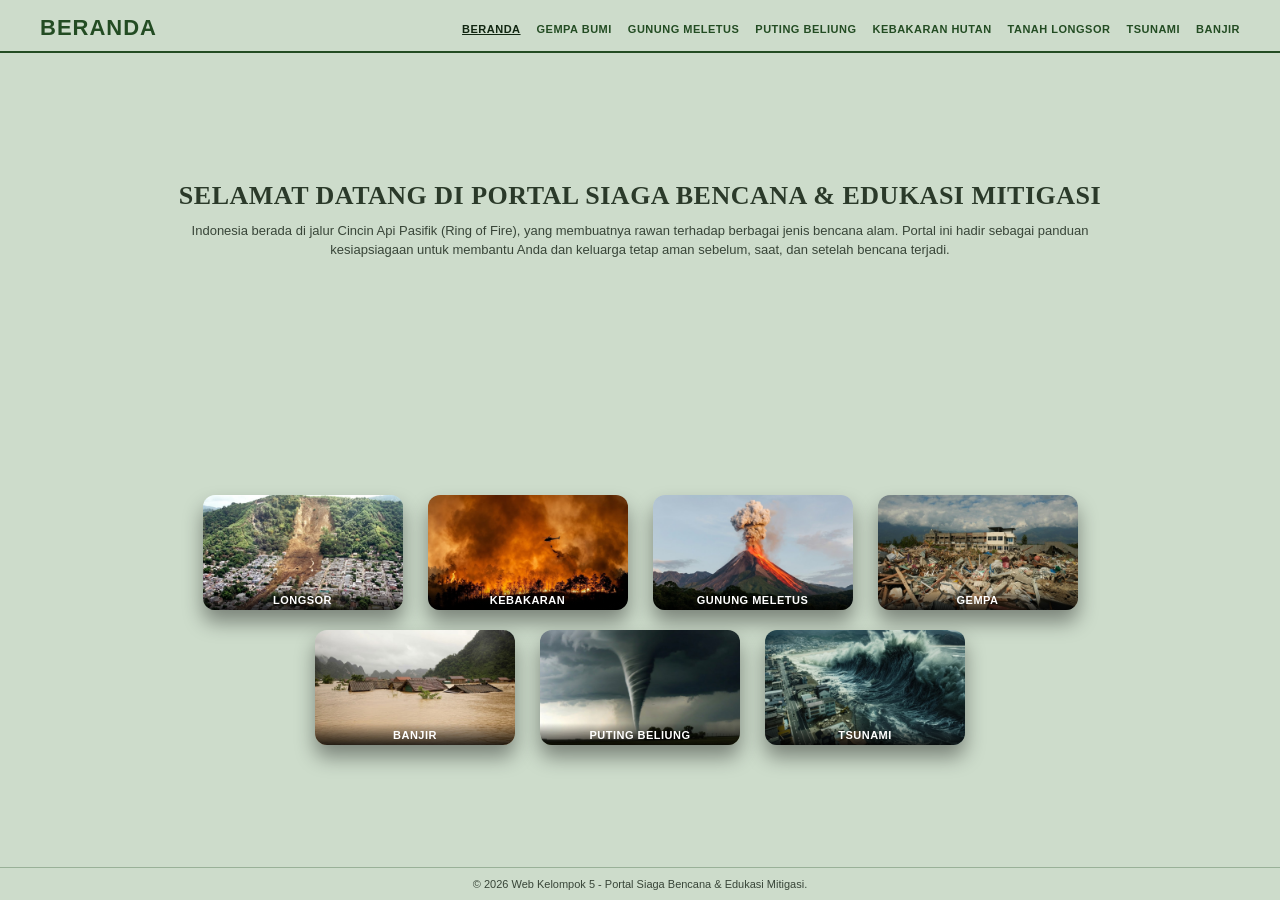
<file: index.html>
<!DOCTYPE html>
<html lang="id">
<head>
    <meta charset="UTF-8">
    <meta name="viewport" content="width=device-width, initial-scale=1.0">
    <title>Portal Siaga Bencana & Edukasi Mitigasi</title>
    <link rel="stylesheet" href="css/style1.css">
    <link rel="stylesheet" href="css/responsif.css">
</head>
<body>

    <!-- Header & Navigasi -->
    <header>
        <div class="navbar">
            <div class="logo">BERANDA</div>
            <nav>
                <ul>
                    <li><a href="index.html" class="active">BERANDA</a></li>
                    <li><a href="pages/gempa.html">GEMPA BUMI</a></li>
                    <li><a href="pages/gunung-api.html">GUNUNG MELETUS</a></li>
                    <li><a href="pages/puting-beliung.html">PUTING BELIUNG</a></li>
                    <li><a href="pages/kebakaran.html">KEBAKARAN HUTAN</a></li>
                    <li><a href="pages/longsor.html">TANAH LONGSOR</a></li>
                    <li><a href="pages/tsunami.html">TSUNAMI</a></li>
                    <li><a href="pages/banjir.html">BANJIR</a></li>
                </ul>
            </nav>
        </div>
    </header>

    <!-- Konten Utama -->
    <main class="container">
        <!-- Hero Section -->
        <section class="hero-section">
            <h1 class="main-title">SELAMAT DATANG DI PORTAL SIAGA BENCANA & EDUKASI MITIGASI</h1>
            <p class="hero-intro">
                Indonesia berada di jalur Cincin Api Pasifik (Ring of Fire), yang membuatnya rawan terhadap berbagai jenis bencana alam. Portal ini hadir sebagai panduan kesiapsiagaan untuk membantu Anda dan keluarga tetap aman sebelum, saat, dan setelah bencana terjadi.
            </p>
        </section>

        <!-- Galeri Gambar (Flexbox 2 Baris) -->
        <section class="disaster-gallery">
            <!-- Baris Atas: 4 Gambar -->
            <div class="row row-top">
                <article class="card">
                    <img src="Foto/longsor.jpeg" alt="Longsor">
                    <div class="card-caption">LONGSOR</div>
                </article>
                <article class="card">
                    <img src="Foto/kebakaran.jpeg" alt="Kebakaran">
                    <div class="card-caption">KEBAKARAN</div>
                </article>
                <article class="card">
                    <img src="Foto/gunung-meletus.jpeg" alt="Gunung Meletus">
                    <div class="card-caption">GUNUNG MELETUS</div>
                </article>
                <article class="card">
                    <img src="Foto/gempa.jpeg" alt="Gempa">
                    <div class="card-caption">GEMPA</div>
                </article>
            </div>

            <!-- Baris Bawah: 3 Gambar (Otomatis Rata Tengah) -->
            <div class="row row-bottom">
                <article class="card">
                    <img src="Foto/banjir.jpeg" alt="Banjir">
                    <div class="card-caption">BANJIR</div>
                </article>
                <article class="card">
                    <img src="Foto/puting-beliung.jpeg" alt="Puting Beliung">
                    <div class="card-caption">PUTING BELIUNG</div>
                </article>
                <article class="card">
                    <img src="Foto/tsunami.jpeg" alt="Tsunami">
                    <div class="card-caption">TSUNAMI</div>
                </article>
            </div>
        </section>
    </main>

    <!-- Footer -->
    <footer>
        <p>&copy; 2026 Web Kelompok 5 - Portal Siaga Bencana & Edukasi Mitigasi.</p>
    </footer>

</body>
</html>
</file>
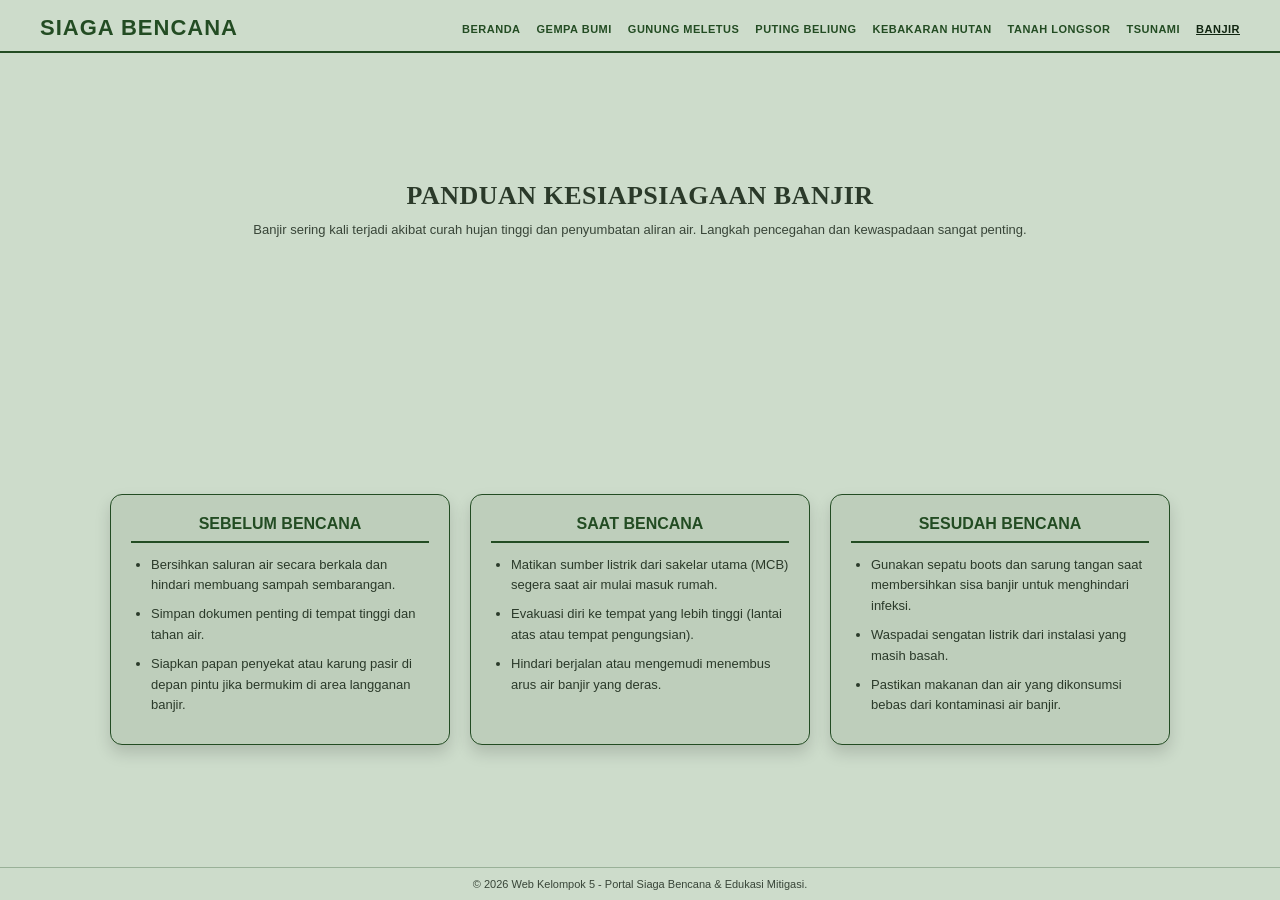
<file: pages/banjir.html>
<!DOCTYPE html>
<html lang="id">
<head>
    <meta charset="UTF-8">
    <meta name="viewport" content="width=device-width, initial-scale=1.0">
    <title>Panduan Banjir - Portal Siaga Bencana</title>
    <link rel="stylesheet" href="../css/style1.css">
    <link rel="stylesheet" href="../css/responsif.css">
</head>
<body>

    <header>
        <div class="navbar">
            <div class="logo">SIAGA BENCANA</div>
            <nav>
                <ul>
                    <li><a href="../index.html">BERANDA</a></li>
                    <li><a href="gempa.html">GEMPA BUMI</a></li>
                    <li><a href="gunung-api.html">GUNUNG MELETUS</a></li>
                    <li><a href="puting-beliung.html">PUTING BELIUNG</a></li>
                    <li><a href="kebakaran.html">KEBAKARAN HUTAN</a></li>
                    <li><a href="longsor.html">TANAH LONGSOR</a></li>
                    <li><a href="tsunami.html">TSUNAMI</a></li>
                    <li><a href="banjir.html"class="active">BANJIR</a></li>
                </ul>
            </nav>
        </div>
    </header>

    <main class="container">
        <section class="hero-section">
            <h1 class="main-title">PANDUAN KESIAPSIAGAAN BANJIR</h1>
            <p class="hero-intro">
                Banjir sering kali terjadi akibat curah hujan tinggi dan penyumbatan aliran air. Langkah pencegahan dan kewaspadaan sangat penting.
            </p>
        </section>

        <section class="guide-container">
            <article class="guide-box">
                <h2>SEBELUM BENCANA</h2>
                <ul>
                    <li>Bersihkan saluran air secara berkala dan hindari membuang sampah sembarangan.</li>
                    <li>Simpan dokumen penting di tempat tinggi dan tahan air.</li>
                    <li>Siapkan papan penyekat atau karung pasir di depan pintu jika bermukim di area langganan banjir.</li>
                </ul>
            </article>

            <article class="guide-box">
                <h2>SAAT BENCANA</h2>
                <ul>
                    <li>Matikan sumber listrik dari sakelar utama (MCB) segera saat air mulai masuk rumah.</li>
                    <li>Evakuasi diri ke tempat yang lebih tinggi (lantai atas atau tempat pengungsian).</li>
                    <li>Hindari berjalan atau mengemudi menembus arus air banjir yang deras.</li>
                </ul>
            </article>

            <article class="guide-box">
                <h2>SESUDAH BENCANA</h2>
                <ul>
                    <li>Gunakan sepatu boots dan sarung tangan saat membersihkan sisa banjir untuk menghindari infeksi.</li>
                    <li>Waspadai sengatan listrik dari instalasi yang masih basah.</li>
                    <li>Pastikan makanan dan air yang dikonsumsi bebas dari kontaminasi air banjir.</li>
                </ul>
            </article>
        </section>
    </main>

    <footer>
        <p>&copy; 2026 Web Kelompok 5 - Portal Siaga Bencana & Edukasi Mitigasi.</p>
    </footer>

</body>
</html>
</file>
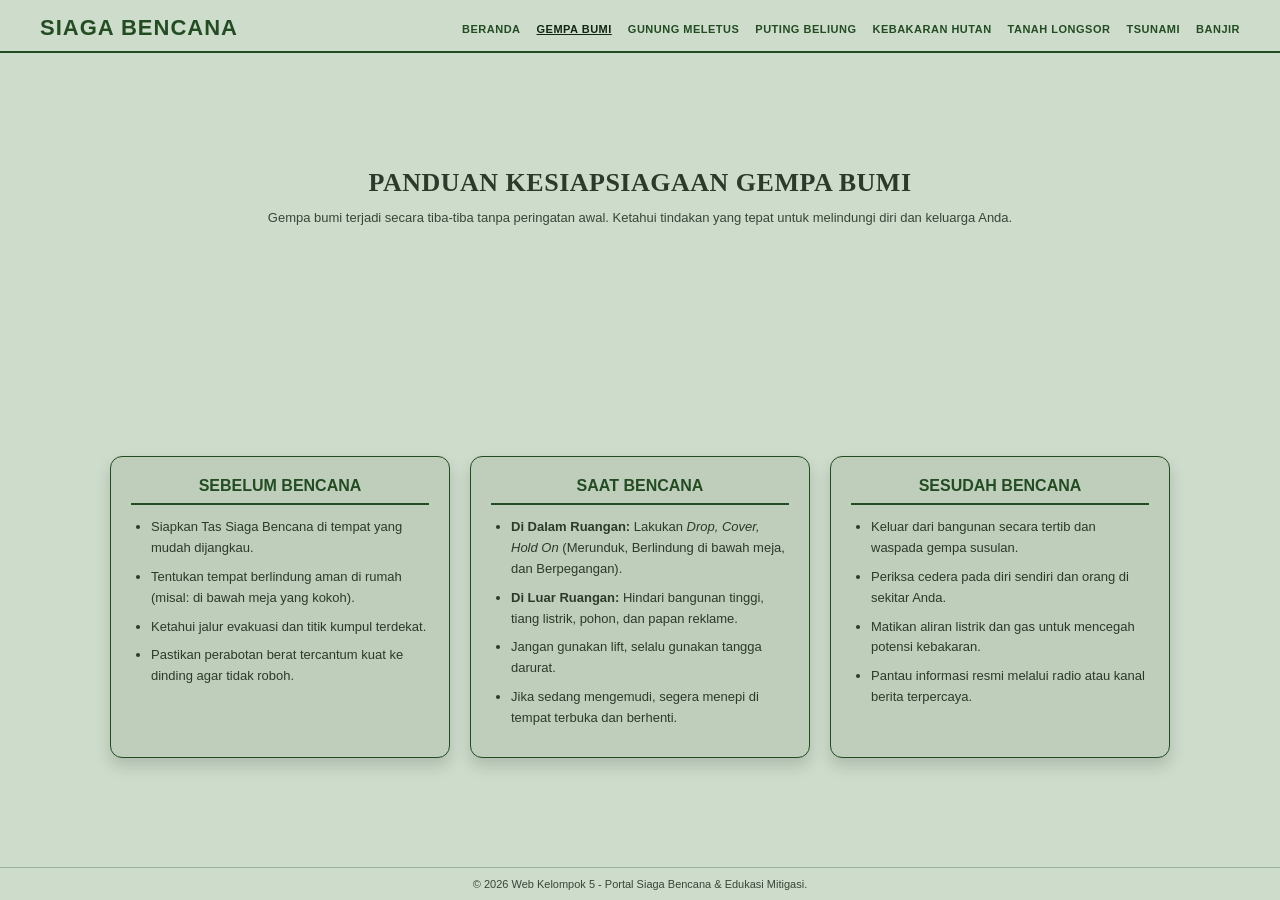
<file: pages/gempa.html>
<!DOCTYPE html>
<html lang="id">
<head>
    <meta charset="UTF-8">
    <meta name="viewport" content="width=device-width, initial-scale=1.0">
    <title>Panduan Gempa Bumi - Portal Siaga Bencana</title>
    <link rel="stylesheet" href="../css/style1.css">
    <link rel="stylesheet" href="../css/responsif.css">
</head>
<body>

    <header>
        <div class="navbar">
            <div class="logo">SIAGA BENCANA</div>
            <nav>
                <ul>
                    <li><a href="../index.html">BERANDA</a></li>
                    <li><a href="gempa.html"class="active">GEMPA BUMI</a></li>
                    <li><a href="gunung-api.html">GUNUNG MELETUS</a></li>
                    <li><a href="puting-beliung.html">PUTING BELIUNG</a></li>
                    <li><a href="kebakaran.html">KEBAKARAN HUTAN</a></li>
                    <li><a href="longsor.html">TANAH LONGSOR</a></li>
                    <li><a href="tsunami.html">TSUNAMI</a></li>
                    <li><a href="banjir.html">BANJIR</a></li>
                </ul>
            </nav>
        </div>
    </header>

    <main class="container">
        <section class="hero-section">
            <h1 class="main-title">PANDUAN KESIAPSIAGAAN GEMPA BUMI</h1>
            <p class="hero-intro">
                Gempa bumi terjadi secara tiba-tiba tanpa peringatan awal. Ketahui tindakan yang tepat untuk melindungi diri dan keluarga Anda.
            </p>
        </section>

        <!-- Container Panduan 3 Tahap -->
        <section class="guide-container">
            <article class="guide-box">
                <h2>SEBELUM BENCANA</h2>
                <ul>
                    <li>Siapkan Tas Siaga Bencana di tempat yang mudah dijangkau.</li>
                    <li>Tentukan tempat berlindung aman di rumah (misal: di bawah meja yang kokoh).</li>
                    <li>Ketahui jalur evakuasi dan titik kumpul terdekat.</li>
                    <li>Pastikan perabotan berat tercantum kuat ke dinding agar tidak roboh.</li>
                </ul>
            </article>

            <article class="guide-box">
                <h2>SAAT BENCANA</h2>
                <ul>
                    <li><strong>Di Dalam Ruangan:</strong> Lakukan <em>Drop, Cover, Hold On</em> (Merunduk, Berlindung di bawah meja, dan Berpegangan).</li>
                    <li><strong>Di Luar Ruangan:</strong> Hindari bangunan tinggi, tiang listrik, pohon, dan papan reklame.</li>
                    <li>Jangan gunakan lift, selalu gunakan tangga darurat.</li>
                    <li>Jika sedang mengemudi, segera menepi di tempat terbuka dan berhenti.</li>
                </ul>
            </article>

            <article class="guide-box">
                <h2>SESUDAH BENCANA</h2>
                <ul>
                    <li>Keluar dari bangunan secara tertib dan waspada gempa susulan.</li>
                    <li>Periksa cedera pada diri sendiri dan orang di sekitar Anda.</li>
                    <li>Matikan aliran listrik dan gas untuk mencegah potensi kebakaran.</li>
                    <li>Pantau informasi resmi melalui radio atau kanal berita terpercaya.</li>
                </ul>
            </article>
        </section>
    </main>

    <footer>
        <p>&copy; 2026 Web Kelompok 5 - Portal Siaga Bencana & Edukasi Mitigasi.</p>
    </footer>

</body>
</html>
</file>
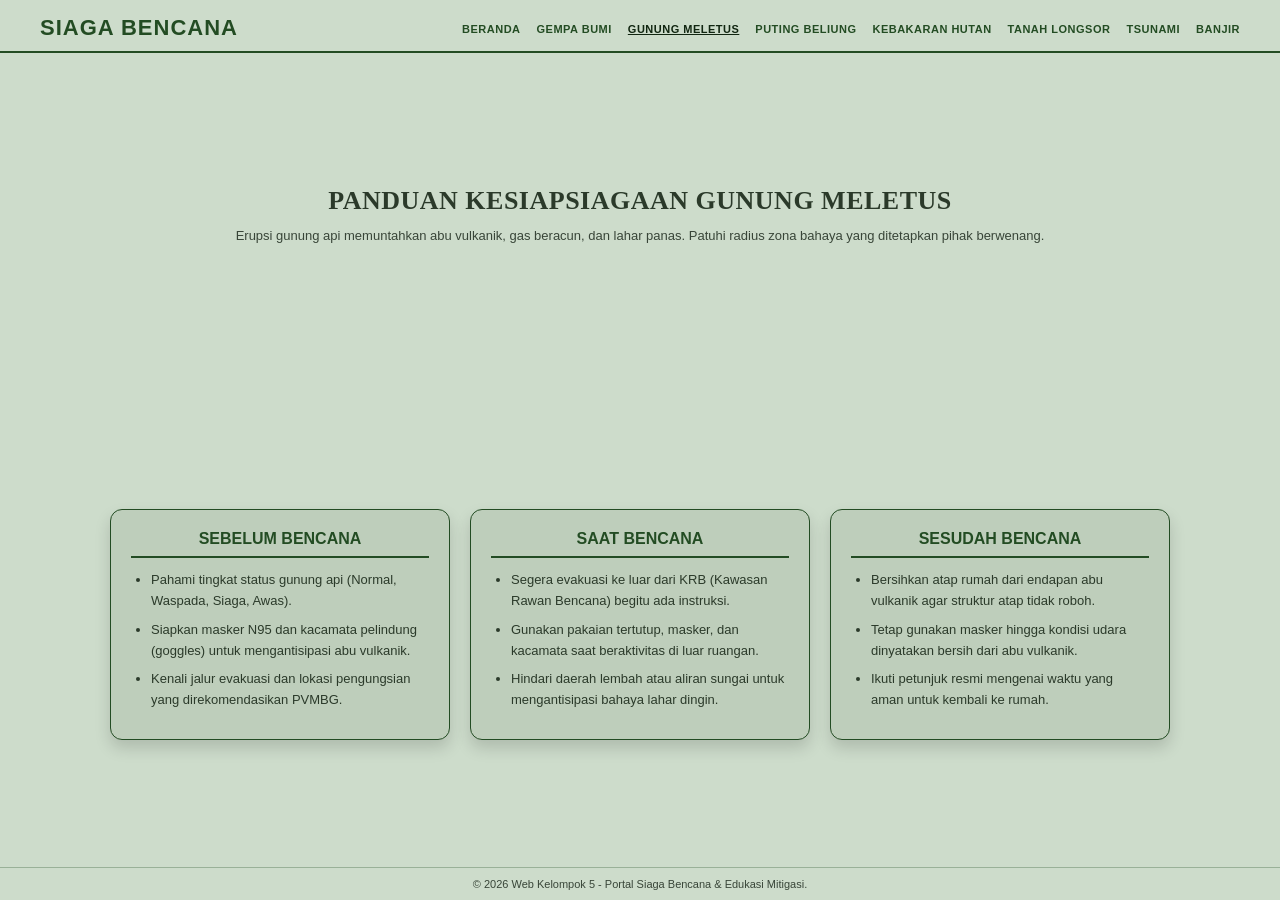
<file: pages/gunung-api.html>
<!DOCTYPE html>
<html lang="id">
<head>
    <meta charset="UTF-8">
    <meta name="viewport" content="width=device-width, initial-scale=1.0">
    <title>Panduan Gunung Meletus - Portal Siaga Bencana</title>
    <link rel="stylesheet" href="../css/style1.css">
    <link rel="stylesheet" href="../css/responsif.css">
</head>
<body>

    <header>
        <div class="navbar">
            <div class="logo">SIAGA BENCANA</div>
            <nav>
                <ul>
                    <li><a href="../index.html">BERANDA</a></li>
                    <li><a href="gempa.html">GEMPA BUMI</a></li>
                    <li><a href="gunung-api.html"class="active">GUNUNG MELETUS</a></li>
                    <li><a href="puting-beliung.html">PUTING BELIUNG</a></li>
                    <li><a href="kebakaran.html">KEBAKARAN HUTAN</a></li>
                    <li><a href="longsor.html">TANAH LONGSOR</a></li>
                    <li><a href="tsunami.html">TSUNAMI</a></li>
                    <li><a href="banjir.html">BANJIR</a></li>
                </ul>
            </nav>
        </div>
    </header>

    <main class="container">
        <section class="hero-section">
            <h1 class="main-title">PANDUAN KESIAPSIAGAAN GUNUNG MELETUS</h1>
            <p class="hero-intro">
                Erupsi gunung api memuntahkan abu vulkanik, gas beracun, dan lahar panas. Patuhi radius zona bahaya yang ditetapkan pihak berwenang.
            </p>
        </section>

        <section class="guide-container">
            <article class="guide-box">
                <h2>SEBELUM BENCANA</h2>
                <ul>
                    <li>Pahami tingkat status gunung api (Normal, Waspada, Siaga, Awas).</li>
                    <li>Siapkan masker N95 dan kacamata pelindung (goggles) untuk mengantisipasi abu vulkanik.</li>
                    <li>Kenali jalur evakuasi dan lokasi pengungsian yang direkomendasikan PVMBG.</li>
                </ul>
            </article>

            <article class="guide-box">
                <h2>SAAT BENCANA</h2>
                <ul>
                    <li>Segera evakuasi ke luar dari KRB (Kawasan Rawan Bencana) begitu ada instruksi.</li>
                    <li>Gunakan pakaian tertutup, masker, dan kacamata saat beraktivitas di luar ruangan.</li>
                    <li>Hindari daerah lembah atau aliran sungai untuk mengantisipasi bahaya lahar dingin.</li>
                </ul>
            </article>

            <article class="guide-box">
                <h2>SESUDAH BENCANA</h2>
                <ul>
                    <li>Bersihkan atap rumah dari endapan abu vulkanik agar struktur atap tidak roboh.</li>
                    <li>Tetap gunakan masker hingga kondisi udara dinyatakan bersih dari abu vulkanik.</li>
                    <li>Ikuti petunjuk resmi mengenai waktu yang aman untuk kembali ke rumah.</li>
                </ul>
            </article>
        </section>
    </main>

    <footer>
        <p>&copy; 2026 Web Kelompok 5 - Portal Siaga Bencana & Edukasi Mitigasi.</p>
    </footer>

</body>
</html>
</file>
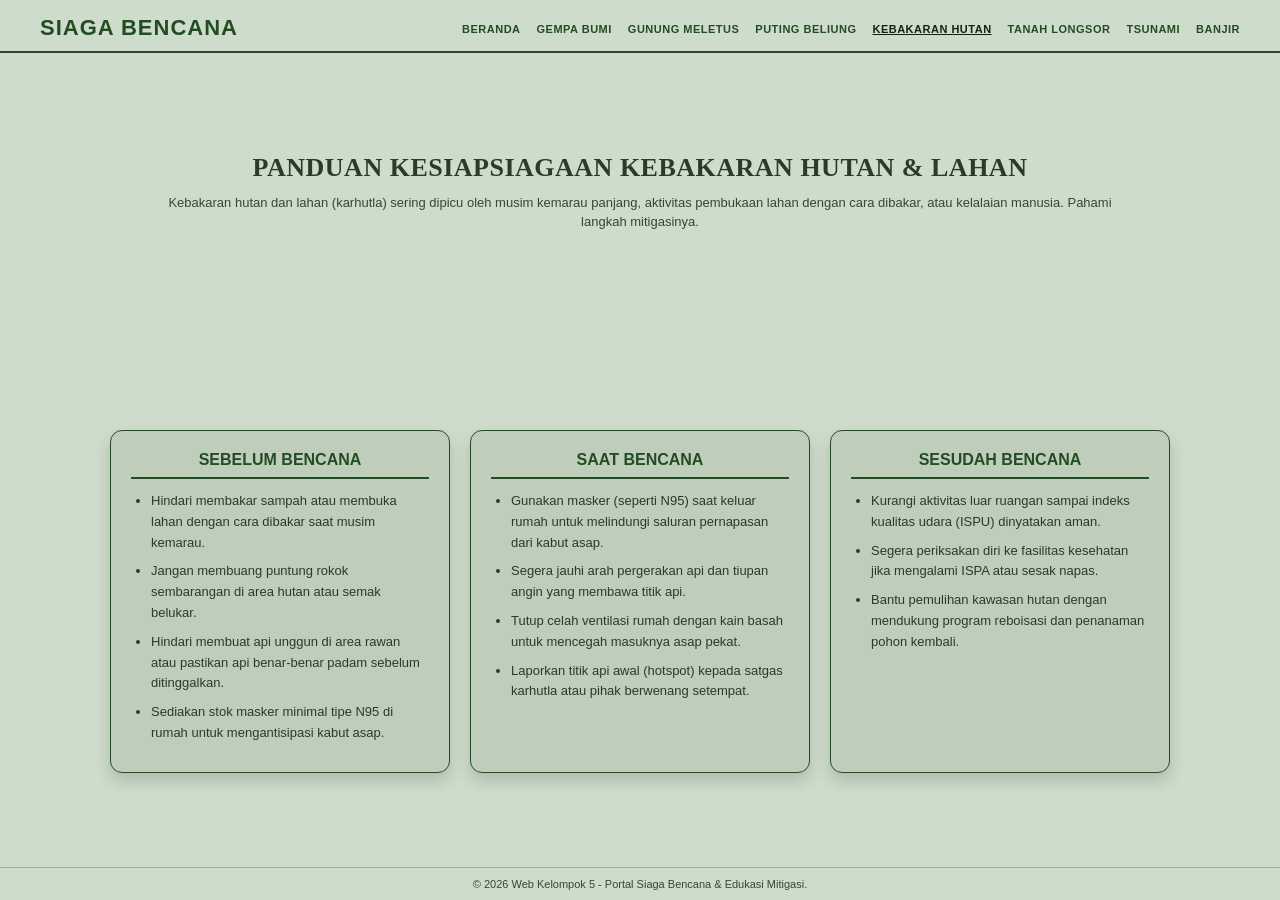
<file: pages/kebakaran.html>
<!DOCTYPE html>
<html lang="id">
<head>
    <meta charset="UTF-8">
    <meta name="viewport" content="width=device-width, initial-scale=1.0">
    <title>Panduan Kebakaran Hutan - Portal Siaga Bencana</title>
    <link rel="stylesheet" href="../css/style1.css">
    <link rel="stylesheet" href="../css/responsif.css">
</head>
<body>

    <header>
        <div class="navbar">
            <div class="logo">SIAGA BENCANA</div>
            <nav>
                <ul>
                    <li><a href="../index.html">BERANDA</a></li>
                    <li><a href="gempa.html">GEMPA BUMI</a></li>
                    <li><a href="gunung-api.html">GUNUNG MELETUS</a></li>
                    <li><a href="puting-beliung.html">PUTING BELIUNG</a></li>
                    <li><a href="kebakaran.html"class="active">KEBAKARAN HUTAN</a></li>
                    <li><a href="longsor.html">TANAH LONGSOR</a></li>
                    <li><a href="tsunami.html">TSUNAMI</a></li>
                    <li><a href="banjir.html">BANJIR</a></li>
                </ul>
            </nav>
        </div>
    </header>

    <main class="container">
        <section class="hero-section">
            <h1 class="main-title">PANDUAN KESIAPSIAGAAN KEBAKARAN HUTAN & LAHAN</h1>
            <p class="hero-intro">
                Kebakaran hutan dan lahan (karhutla) sering dipicu oleh musim kemarau panjang, aktivitas pembukaan lahan dengan cara dibakar, atau kelalaian manusia. Pahami langkah mitigasinya.
            </p>
        </section>

        <section class="guide-container">
            <article class="guide-box">
                <h2>SEBELUM BENCANA</h2>
                <ul>
                    <li>Hindari membakar sampah atau membuka lahan dengan cara dibakar saat musim kemarau.</li>
                    <li>Jangan membuang puntung rokok sembarangan di area hutan atau semak belukar.</li>
                    <li>Hindari membuat api unggun di area rawan atau pastikan api benar-benar padam sebelum ditinggalkan.</li>
                    <li>Sediakan stok masker minimal tipe N95 di rumah untuk mengantisipasi kabut asap.</li>
                </ul>
            </article>

            <article class="guide-box">
                <h2>SAAT BENCANA</h2>
                <ul>
                    <li>Gunakan masker (seperti N95) saat keluar rumah untuk melindungi saluran pernapasan dari kabut asap.</li>
                    <li>Segera jauhi arah pergerakan api dan tiupan angin yang membawa titik api.</li>
                    <li>Tutup celah ventilasi rumah dengan kain basah untuk mencegah masuknya asap pekat.</li>
                    <li>Laporkan titik api awal (hotspot) kepada satgas karhutla atau pihak berwenang setempat.</li>
                </ul>
            </article>

            <article class="guide-box">
                <h2>SESUDAH BENCANA</h2>
                <ul>
                    <li>Kurangi aktivitas luar ruangan sampai indeks kualitas udara (ISPU) dinyatakan aman.</li>
                    <li>Segera periksakan diri ke fasilitas kesehatan jika mengalami ISPA atau sesak napas.</li>
                    <li>Bantu pemulihan kawasan hutan dengan mendukung program reboisasi dan penanaman pohon kembali.</li>
                </ul>
            </article>
        </section>
    </main>

    <footer>
        <p>&copy; 2026 Web Kelompok 5 - Portal Siaga Bencana & Edukasi Mitigasi.</p>
    </footer>

</body>
</html>
</file>
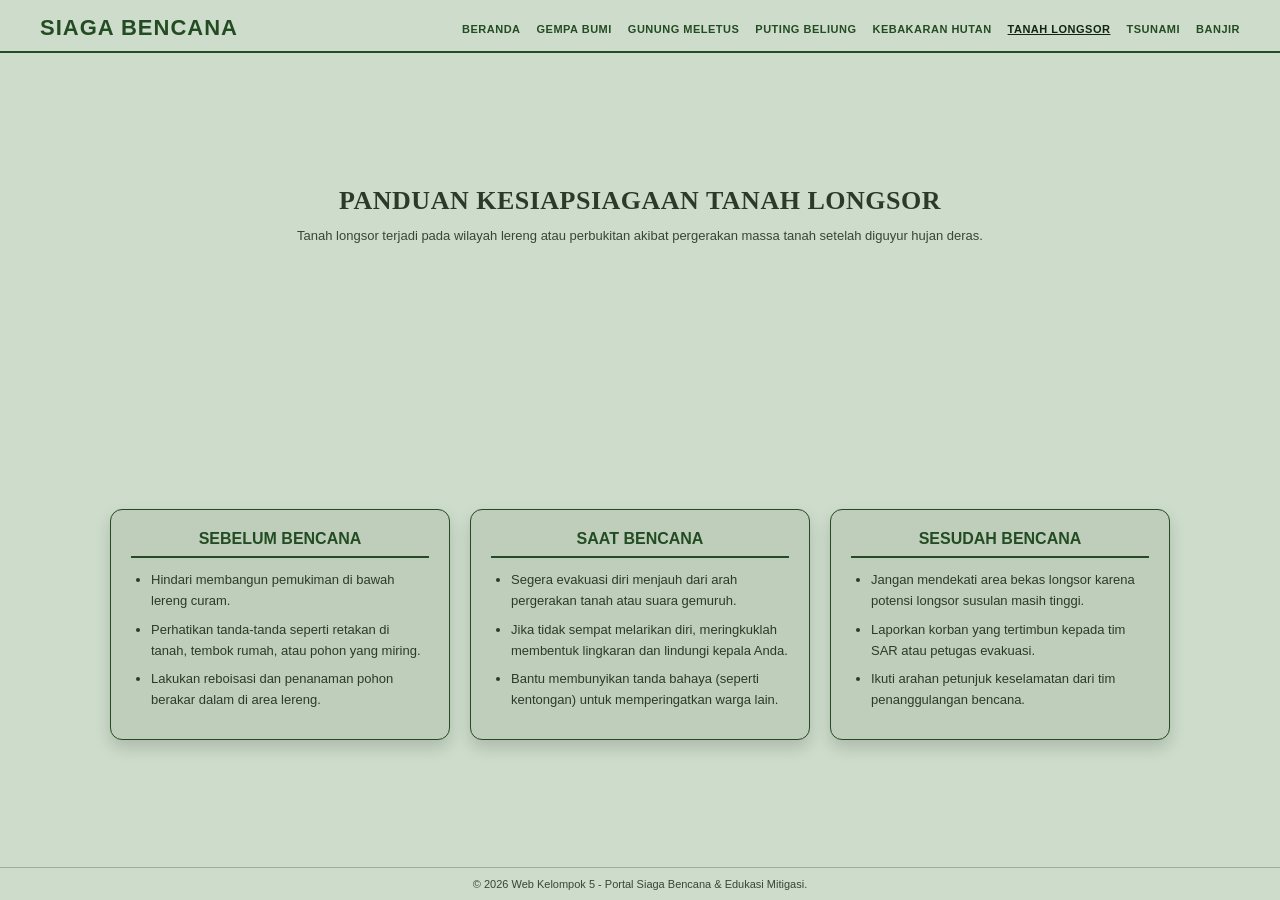
<file: pages/longsor.html>
<!DOCTYPE html>
<html lang="id">
<head>
    <meta charset="UTF-8">
    <meta name="viewport" content="width=device-width, initial-scale=1.0">
    <title>Panduan Tanah Longsor - Portal Siaga Bencana</title>
    <link rel="stylesheet" href="../css/style1.css">
    <link rel="stylesheet" href="../css/responsif.css">
</head>
<body>

    <header>
        <div class="navbar">
            <div class="logo">SIAGA BENCANA</div>
            <nav>
                <ul>
                    <li><a href="../index.html">BERANDA</a></li>
                    <li><a href="gempa.html">GEMPA BUMI</a></li>
                    <li><a href="gunung-api.html">GUNUNG MELETUS</a></li>
                    <li><a href="puting-beliung.html">PUTING BELIUNG</a></li>
                    <li><a href="kebakaran.html">KEBAKARAN HUTAN</a></li>
                    <li><a href="longsor.html"class="active">TANAH LONGSOR</a></li>
                    <li><a href="tsunami.html">TSUNAMI</a></li>
                    <li><a href="banjir.html">BANJIR</a></li>
                </ul>
            </nav>
        </div>
    </header>

    <main class="container">
        <section class="hero-section">
            <h1 class="main-title">PANDUAN KESIAPSIAGAAN TANAH LONGSOR</h1>
            <p class="hero-intro">
                Tanah longsor terjadi pada wilayah lereng atau perbukitan akibat pergerakan massa tanah setelah diguyur hujan deras.
            </p>
        </section>

        <section class="guide-container">
            <article class="guide-box">
                <h2>SEBELUM BENCANA</h2>
                <ul>
                    <li>Hindari membangun pemukiman di bawah lereng curam.</li>
                    <li>Perhatikan tanda-tanda seperti retakan di tanah, tembok rumah, atau pohon yang miring.</li>
                    <li>Lakukan reboisasi dan penanaman pohon berakar dalam di area lereng.</li>
                </ul>
            </article>

            <article class="guide-box">
                <h2>SAAT BENCANA</h2>
                <ul>
                    <li>Segera evakuasi diri menjauh dari arah pergerakan tanah atau suara gemuruh.</li>
                    <li>Jika tidak sempat melarikan diri, meringkuklah membentuk lingkaran dan lindungi kepala Anda.</li>
                    <li>Bantu membunyikan tanda bahaya (seperti kentongan) untuk memperingatkan warga lain.</li>
                </ul>
            </article>

            <article class="guide-box">
                <h2>SESUDAH BENCANA</h2>
                <ul>
                    <li>Jangan mendekati area bekas longsor karena potensi longsor susulan masih tinggi.</li>
                    <li>Laporkan korban yang tertimbun kepada tim SAR atau petugas evakuasi.</li>
                    <li>Ikuti arahan petunjuk keselamatan dari tim penanggulangan bencana.</li>
                </ul>
            </article>
        </section>
    </main>

    <footer>
        <p>&copy; 2026 Web Kelompok 5 - Portal Siaga Bencana & Edukasi Mitigasi.</p>
    </footer>

</body>
</html>
</file>
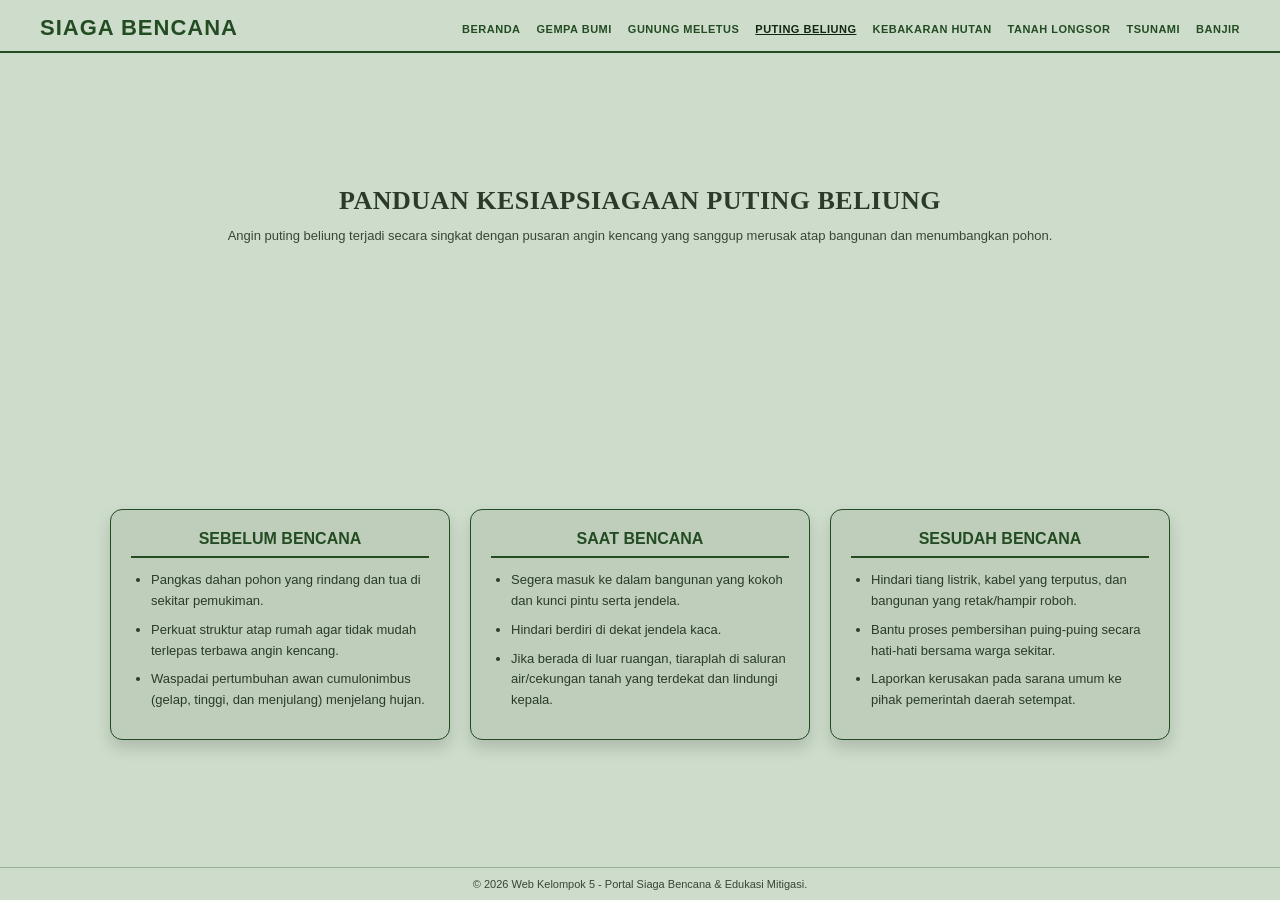
<file: pages/puting-beliung.html>
<!DOCTYPE html>
<html lang="id">
<head>
    <meta charset="UTF-8">
    <meta name="viewport" content="width=device-width, initial-scale=1.0">
    <title>Panduan Puting Beliung - Portal Siaga Bencana</title>
    <link rel="stylesheet" href="../css/style1.css">
    <link rel="stylesheet" href="../css/responsif.css">
</head>
<body>

    <header>
        <div class="navbar">
            <div class="logo">SIAGA BENCANA</div>
            <nav>
                <ul>
                     <li><a href="../index.html">BERANDA</a></li>
                    <li><a href="gempa.html">GEMPA BUMI</a></li>
                    <li><a href="gunung-api.html">GUNUNG MELETUS</a></li>
                    <li><a href="puting-beliung.html" class="active">PUTING BELIUNG</a></li>
                    <li><a href="kebakaran.html">KEBAKARAN HUTAN</a></li>
                    <li><a href="longsor.html">TANAH LONGSOR</a></li>
                    <li><a href="tsunami.html">TSUNAMI</a></li>
                    <li><a href="banjir.html">BANJIR</a></li>
                </ul>
            </nav>
        </div>
    </header>

    <main class="container">
        <section class="hero-section">
            <h1 class="main-title">PANDUAN KESIAPSIAGAAN PUTING BELIUNG</h1>
            <p class="hero-intro">
                Angin puting beliung terjadi secara singkat dengan pusaran angin kencang yang sanggup merusak atap bangunan dan menumbangkan pohon.
            </p>
        </section>

        <section class="guide-container">
            <article class="guide-box">
                <h2>SEBELUM BENCANA</h2>
                <ul>
                    <li>Pangkas dahan pohon yang rindang dan tua di sekitar pemukiman.</li>
                    <li>Perkuat struktur atap rumah agar tidak mudah terlepas terbawa angin kencang.</li>
                    <li>Waspadai pertumbuhan awan cumulonimbus (gelap, tinggi, dan menjulang) menjelang hujan.</li>
                </ul>
            </article>

            <article class="guide-box">
                <h2>SAAT BENCANA</h2>
                <ul>
                    <li>Segera masuk ke dalam bangunan yang kokoh dan kunci pintu serta jendela.</li>
                    <li>Hindari berdiri di dekat jendela kaca.</li>
                    <li>Jika berada di luar ruangan, tiaraplah di saluran air/cekungan tanah yang terdekat dan lindungi kepala.</li>
                </ul>
            </article>

            <article class="guide-box">
                <h2>SESUDAH BENCANA</h2>
                <ul>
                    <li>Hindari tiang listrik, kabel yang terputus, dan bangunan yang retak/hampir roboh.</li>
                    <li>Bantu proses pembersihan puing-puing secara hati-hati bersama warga sekitar.</li>
                    <li>Laporkan kerusakan pada sarana umum ke pihak pemerintah daerah setempat.</li>
                </ul>
            </article>
        </section>
    </main>

    <footer>
        <p>&copy; 2026 Web Kelompok 5 - Portal Siaga Bencana & Edukasi Mitigasi.</p>
    </footer>

</body>
</html>
</file>
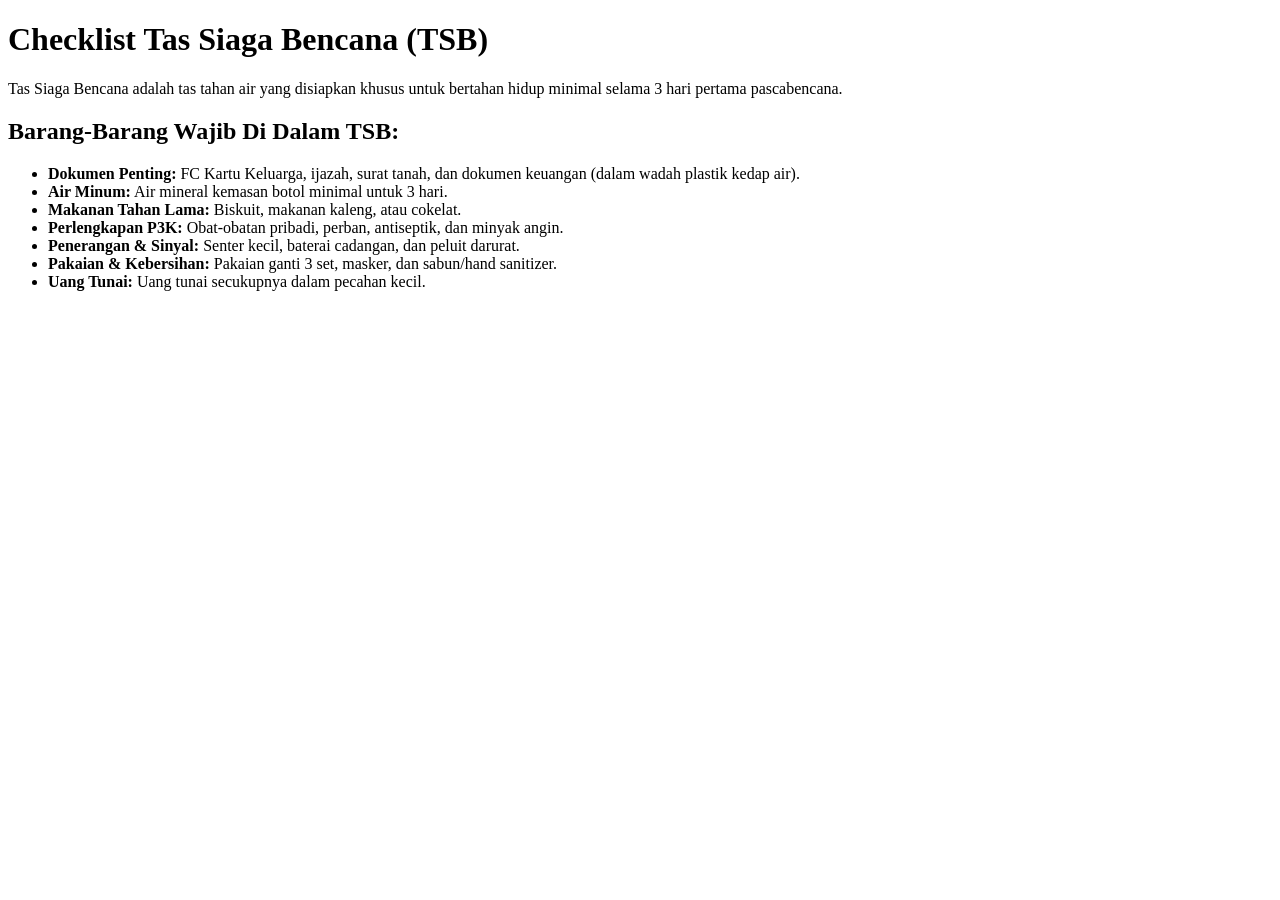
<file: pages/tas-siaga.html>
<!DOCTYPE html>
<html lang="en">
<head>
    <meta charset="UTF-8">
    <meta name="viewport" content="width=device-width, initial-scale=1.0">
    <title>Document</title>
</head>
    <body>
        <h1>Checklist Tas Siaga Bencana (TSB)</h1>
        <p>Tas Siaga Bencana adalah tas tahan air yang disiapkan khusus untuk bertahan hidup minimal selama 3 hari pertama pascabencana.</p>

        <h2>Barang-Barang Wajib Di Dalam TSB:</h2>
        <ul>
            <li><strong>Dokumen Penting:</strong> FC Kartu Keluarga, ijazah, surat tanah, dan dokumen keuangan (dalam wadah plastik kedap air).</li>
            <li><strong>Air Minum:</strong> Air mineral kemasan botol minimal untuk 3 hari.</li>
            <li><strong>Makanan Tahan Lama:</strong> Biskuit, makanan kaleng, atau cokelat.</li>
            <li><strong>Perlengkapan P3K:</strong> Obat-obatan pribadi, perban, antiseptik, dan minyak angin.</li>
            <li><strong>Penerangan & Sinyal:</strong> Senter kecil, baterai cadangan, dan peluit darurat.</li>
            <li><strong>Pakaian & Kebersihan:</strong> Pakaian ganti 3 set, masker, dan sabun/hand sanitizer.</li>
            <li><strong>Uang Tunai:</strong> Uang tunai secukupnya dalam pecahan kecil.</li>
        </ul>
    </body>
</html>
</file>
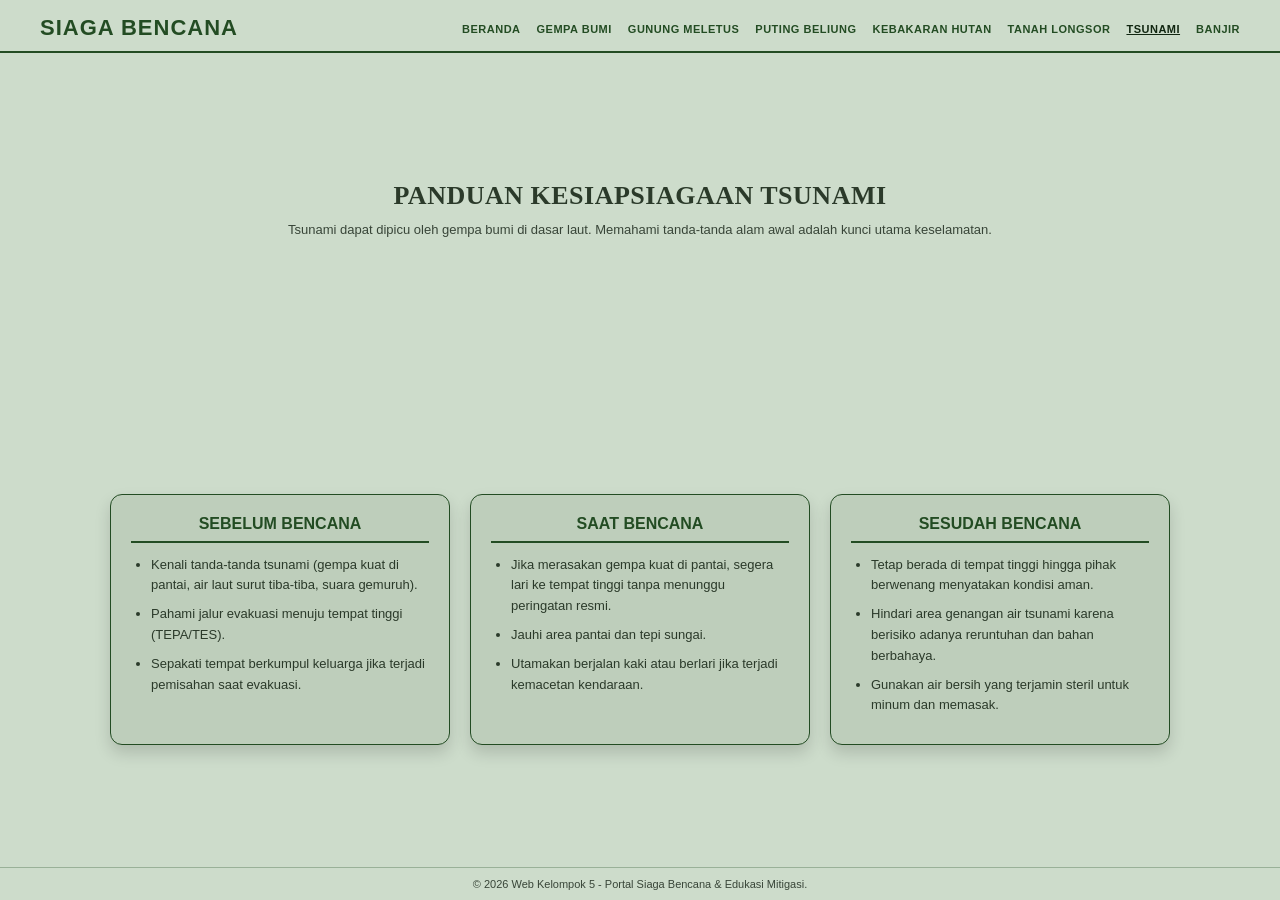
<file: pages/tsunami.html>
<!DOCTYPE html>
<html lang="id">
<head>
    <meta charset="UTF-8">
    <meta name="viewport" content="width=device-width, initial-scale=1.0">
    <title>Panduan Tsunami - Portal Siaga Bencana</title>
    <link rel="stylesheet" href="../css/style1.css">
    <link rel="stylesheet" href="../css/responsif.css">
</head>
<body>

    <header>
        <div class="navbar">
            <div class="logo">SIAGA BENCANA</div>
            <nav>
                <ul>
                    <li><a href="../index.html">BERANDA</a></li>
                    <li><a href="gempa.html">GEMPA BUMI</a></li>
                    <li><a href="gunung-api.html">GUNUNG MELETUS</a></li>
                    <li><a href="puting-beliung.html">PUTING BELIUNG</a></li>
                    <li><a href="kebakaran.html">KEBAKARAN HUTAN</a></li>
                    <li><a href="longsor.html">TANAH LONGSOR</a></li>
                    <li><a href="tsunami.html" class="active">TSUNAMI</a></li>
                    <li><a href="banjir.html">BANJIR</a></li>
                </ul>
            </nav>
        </div>
    </header>

    <main class="container">
        <section class="hero-section">
            <h1 class="main-title">PANDUAN KESIAPSIAGAAN TSUNAMI</h1>
            <p class="hero-intro">
                Tsunami dapat dipicu oleh gempa bumi di dasar laut. Memahami tanda-tanda alam awal adalah kunci utama keselamatan.
            </p>
        </section>

        <section class="guide-container">
            <article class="guide-box">
                <h2>SEBELUM BENCANA</h2>
                <ul>
                    <li>Kenali tanda-tanda tsunami (gempa kuat di pantai, air laut surut tiba-tiba, suara gemuruh).</li>
                    <li>Pahami jalur evakuasi menuju tempat tinggi (TEPA/TES).</li>
                    <li>Sepakati tempat berkumpul keluarga jika terjadi pemisahan saat evakuasi.</li>
                </ul>
            </article>

            <article class="guide-box">
                <h2>SAAT BENCANA</h2>
                <ul>
                    <li>Jika merasakan gempa kuat di pantai, segera lari ke tempat tinggi tanpa menunggu peringatan resmi.</li>
                    <li>Jauhi area pantai dan tepi sungai.</li>
                    <li>Utamakan berjalan kaki atau berlari jika terjadi kemacetan kendaraan.</li>
                </ul>
            </article>

            <article class="guide-box">
                <h2>SESUDAH BENCANA</h2>
                <ul>
                    <li>Tetap berada di tempat tinggi hingga pihak berwenang menyatakan kondisi aman.</li>
                    <li>Hindari area genangan air tsunami karena berisiko adanya reruntuhan dan bahan berbahaya.</li>
                    <li>Gunakan air bersih yang terjamin steril untuk minum dan memasak.</li>
                </ul>
            </article>
        </section>
    </main>

    <footer>
        <p>&copy; 2026 Web Kelompok 5 - Portal Siaga Bencana & Edukasi Mitigasi.</p>
    </footer>

</body>
</html>
</file>
<file: css/style1.css>
:root {
    --bg-color: #cddccb;
    --primary-color: #234c23;
    --text-dark: #2b3a2a;
    --text-muted: #384538;
    --font-heading: 'Bodoni Moda', serif;
    --font-body: 'Poppins', sans-serif;
}

* {
    margin: 0;
    padding: 0;
    box-sizing: border-box;
}

html, body {
    width: 100%;
    min-height: 100vh;
    background-color: var(--bg-color);
    font-family: var(--font-body);
    color: var(--text-dark);
}

/* Tampilan pas 1 layar penuh di Desktop */
@media (min-width: 993px) {
    html, body {
        height: 100vh;
        overflow: hidden;
    }

    body {
        display: flex;
        flex-direction: column;
        justify-content: space-between;
    }
}

/* Header & Navigasi */
header {
    width: 100%;
    padding: 15px 0 5px 0;
    flex-shrink: 0;
}

.navbar {
    display: flex;
    justify-content: space-between;
    align-items: center;
    border-bottom: 2px solid var(--primary-color);
    padding: 0 40px 10px 40px;
}

.logo {
    font-size: 22px;
    font-weight: 800;
    color: var(--primary-color);
    letter-spacing: 1px;
}

nav ul {
    display: flex;
    list-style: none;
    gap: 16px;
}

nav ul li a {
    text-decoration: none;
    font-size: 11px;
    font-weight: 700;
    color: var(--primary-color);
    text-transform: uppercase;
    letter-spacing: 0.5px;
}

nav ul li a:hover,
nav ul li a.active {
    color: #112611;
    text-decoration: underline;
}

/* Container Utama */
.container {
    max-width: 1100px;
    margin: 0 auto;
    padding: 10px 20px;
    text-align: center;
    flex: 1;
    display: flex;
    flex-direction: column;
    justify-content: space-around;
}

/* Hero Section */
.hero-section {
    margin-bottom: 10px;
}

.main-title {
    font-family: var(--font-heading);
    font-size: 26px;
    font-weight: 600;
    color: var(--text-dark);
    text-transform: uppercase;
    letter-spacing: 0.5px;
    line-height: 1.25;
    text-align: center;
    margin-bottom: 8px;
}

.hero-intro {
    font-size: 13px;
    line-height: 1.5;
    color: var(--text-muted);
    max-width: 950px;
    margin: 0 auto;
}

/* Galeri Gambar (Flexbox Layout) */
.disaster-gallery {
    display: flex;
    flex-direction: column;
    gap: 20px;
    align-items: center;
}

.row {
    display: flex;
    justify-content: center;
    gap: 25px;
    width: 100%;
}

.card {
    position: relative;
    width: 200px;
    height: 115px;
    border-radius: 12px;
    overflow: hidden;
    box-shadow: 0px 12px 20px rgba(0, 0, 0, 0.4);
    transition: transform 0.3s ease;
}

.card:hover {
    transform: translateY(-4px);
}

.card img {
    width: 100%;
    height: 100%;
    object-fit: cover;
    display: block;
}

.card-caption {
    position: absolute;
    bottom: 0;
    width: 100%;
    background: linear-gradient(transparent, rgba(0,0,0,0.8));
    color: #ffffff;
    font-size: 11px;
    font-weight: 700;
    padding: 6px 4px 4px 4px;
    text-align: center;
    letter-spacing: 0.5px;
}

/* Footer */
footer {
    width: 100%;
    padding: 10px 0;
    text-align: center;
    font-size: 11px;
    color: var(--text-muted);
    border-top: 1px solid rgba(35, 76, 35, 0.3);
    flex-shrink: 0;
}

/* Styling Khusus Halaman Panduan Bencana (3 Box) */
.guide-container {
    display: flex;
    justify-content: center;
    gap: 20px;
    margin-top: 20px;
    flex-wrap: wrap;
}

.guide-box {
    background-color: #becebb;
    border: 1px solid #234c23;
    border-radius: 12px;
    padding: 20px;
    flex: 1;
    min-width: 280px;
    max-width: 340px;
    text-align: left;
    box-shadow: 0px 8px 16px rgba(0, 0, 0, 0.15);
}

.guide-box h2 {
    font-size: 16px;
    font-weight: 700;
    color: #234c23;
    border-bottom: 2px solid #234c23;
    padding-bottom: 8px;
    margin-bottom: 12px;
    text-align: center;
}

.guide-box ul {
    list-style-type: disc;
    padding-left: 20px;
}

.guide-box ul li {
    font-size: 13px;
    line-height: 1.6;
    color: #2b3a2a;
    margin-bottom: 8px;
}
</file>
<file: css/responsif.css>
/* Media Query untuk Tablet (Max-width: 992px) */
@media (max-width: 992px) {
    html, body {
        height: auto;
        overflow-y: auto; /* Memungkinkan scroll vertikal pada layar kecil */
    }

    .navbar {
        flex-direction: column;
        gap: 12px;
        padding: 0 20px 10px 20px;
    }

    nav ul {
        flex-wrap: wrap;
        justify-content: center;
        gap: 10px 15px;
    }

    .main-title {
        font-size: 24px;
    }

    .grid-container {
        grid-template-columns: repeat(2, 1fr);
        gap: 15px;
    }

    /* Reset span khusus desktop pada layar tablet */
    .grid-container > .card:nth-child(5),
    .grid-container > .card:nth-child(6),
    .grid-container > .card:nth-child(7) {
        grid-column: auto;
        margin: 0;
    }

    .card {
        height: 140px;
    }
}

/* Media Query untuk Smartphone (Max-width: 576px) */
@media (max-width: 576px) {
    .logo {
        font-size: 18px;
    }

    nav ul li a {
        font-size: 10px;
    }

    .main-title {
        font-size: 18px;
    }

    .hero-intro {
        font-size: 12px;
    }

    .grid-container {
        grid-template-columns: 1fr; /* 1 kolom penuh di HP */
    }

    .card {
        height: 160px;
    }
}
</file>
